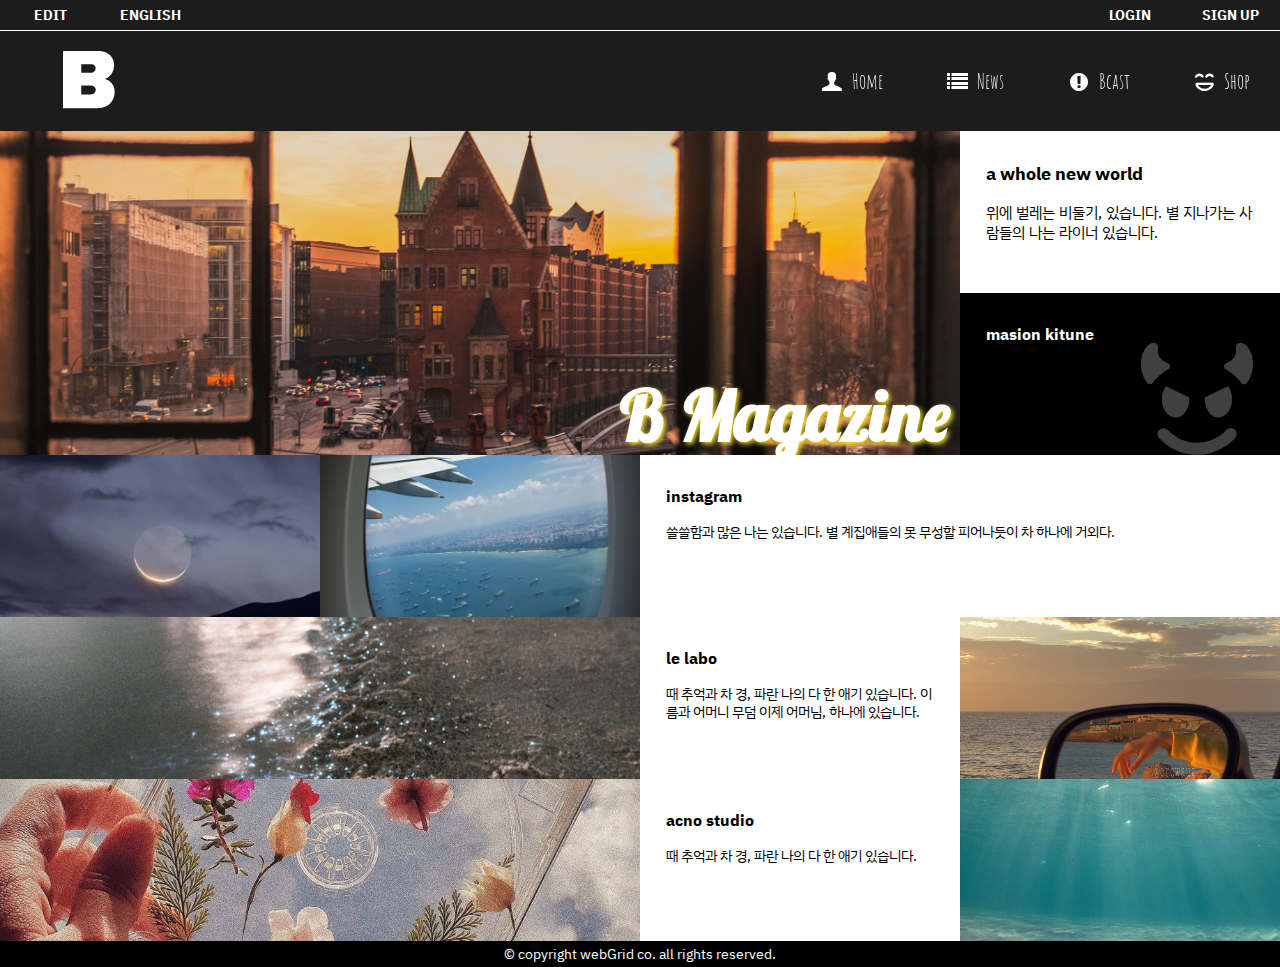
<file: index.html>
<!DOCTYPE html>
<html lang="ko">
<head>
    <meta charset="UTF-8">
    <meta http-equiv="X-UA-Compatible" content="IE=edge">
    <meta name="viewport" content="width=device-width,initial-scale=1,minimum-scale=1,maximum-scale=1,user-scalable=no">
    <title>그리드를 이용한 반응형 웹</title>
    <link rel="stylesheet" href="common/normalize.css">
    <link rel="preconnect" href="https://fonts.googleapis.com">
    <link rel="preconnect" href="https://fonts.gstatic.com" crossorigin>
    <link href="https://fonts.googleapis.com/css2?family=Amatic+SC:wght@700&family=IBM+Plex+Sans+KR:wght@300;600&family=Lobster&display=swap" rel="stylesheet">
    <link rel="stylesheet" href="common/fontello.css">
    <link rel="stylesheet" href="index.css">
</head>
<body>
    <div class="container">
        <header>
            <h1><a href="/">매거진 B</a></h1>
            <ul id="gnb">
                <li><a href="/"><i class="icon-user"></i>home</a></li>
                <li><a href="#"><i class="icon-list"></i>news</a></li>
                <li><a href="#"><i class="icon-attention-circled"></i>bcast</a></li>
                <li><a href="#"><i class="icon-emo-laugh"></i>shop</a></li>
            </ul>
            <a href="#" id="toggle_menu">menu</a>
            <ul id="info">
                <li><a href="#">about</a></li>
                <li><a href="#">contact</a></li>
            </ul>
            <ul id="sns">
                <li><a href="#"><i class="icon-twitter"><span>twitter</span></i></a></li>
                <li><a href="#"><i class="icon-facebook"><span>facebook</span></i></a></li>
                <li><a href="#"><i class="icon-instagram"><span>instagram</span></i></a></li>
            </ul>
        </header>
        <ul id="register">
            <li><a href="#">edit</a></li>    
            <li><a href="#">english</a></li>    
            <li><a href="#">login</a></li>    
            <li><a href="#">sign up</a></li>    
        </ul>
        <main>
            <section class="box1">
                <h2>b magazine</h2>
            </section>
            <section class="box2 txt">
                <i class="icon-sun"></i>
                <h3>a whole new world</h3>
                <p>위에 벌레는 비둘기, 있습니다. 별 지나가는 사람들의 나는 라이너 있습니다.</p>
            </section>
            <section class="box3 txt">
                <i class="icon-emo-devil"></i>
                <h3>masion kitune</h3>
            </section>
            <section class="box4 bg">
                <h3>jump</h3>
            </section>
            <section class="box5 bg">
                <h3>bangkok</h3>
            </section>
            <section class="box6 txt">
                <i class="icon-sun"></i>
                <h3>instagram</h3>
                <p>쓸쓸함과 많은 나는 있습니다. 별 계집애들의 못 무성할 피어나듯이 차 하나에 거외다.</p>
            </section>
            <section class="box7 bg">
                <h3>note</h3>
            </section>
            <section class="box8 txt">
                <i class="icon-sun"></i>
                <h3>le labo</h3>
                <p>때 추억과 차 경, 파란 나의 다 한 애기 있습니다. 이름과 어머니 무덤 이제 어머님, 하나에 있습니다.</p>
            </section>
            <section class="box9 bg">
                <h3>seoul</h3>
            </section>
            <section class="box10 bg">
                <h3>case</h3>
            </section>
            <section class="box11 txt">
                <i class="icon-sun"></i>
                <h3>acno studio</h3>
                <p>때 추억과 차 경, 파란 나의 다 한 애기 있습니다.</p>
            </section>
            <section class="box12 bg">
                <h3>apple</h3>
            </section>
        </main>
        <footer>
            &copy; copyright webGrid co. all rights reserved.
        </footer>
    </div>
</body>
</html>
</file>
<file: common/fontello.css>
@font-face {
  font-family: 'fontello';
  src: url('fonts/fontello.woff2?56595') format('woff2'),
       url('fonts/fontello.woff?56595') format('woff');
  font-weight: normal;
  font-style: normal;
}
/* Chrome hack: SVG is rendered more smooth in Windozze. 100% magic, uncomment if you need it. */
/* Note, that will break hinting! In other OS-es font will be not as sharp as it could be */
/*
@media screen and (-webkit-min-device-pixel-ratio:0) {
  @font-face {
    font-family: 'fontello';
    src: url('../font/fontello.svg?56595#fontello') format('svg');
  }
}
*/
[class^="icon-"]:before, [class*=" icon-"]:before {
  font-family: "fontello";
  font-style: normal;
  font-weight: normal;
  speak: never;

  display: inline-block;
  text-decoration: inherit;
  width: 1em;
  margin-right: .2em;
  text-align: center;
  /* opacity: .8; */

  /* For safety - reset parent styles, that can break glyph codes*/
  font-variant: normal;
  text-transform: none;

  /* fix buttons height, for twitter bootstrap */
  line-height: 1em;

  /* Animation center compensation - margins should be symmetric */
  /* remove if not needed */
  margin-left: .2em;

  /* you can be more comfortable with increased icons size */
  /* font-size: 120%; */

  /* Font smoothing. That was taken from TWBS */
  -webkit-font-smoothing: antialiased;
  -moz-osx-font-smoothing: grayscale;

  /* Uncomment for 3D effect */
  /* text-shadow: 1px 1px 1px rgba(127, 127, 127, 0.3); */
}

.icon-emo-happy:before { content: '\e800'; } /* '' */
.icon-heart:before { content: '\e801'; } /* '' */
.icon-bookmark:before { content: '\e802'; } /* '' */
.icon-attention-circled:before { content: '\e803'; } /* '' */
.icon-list:before { content: '\e804'; } /* '' */
.icon-emo-devil:before { content: '\e805'; } /* '' */
.icon-user:before { content: '\e806'; } /* '' */
.icon-sun:before { content: '\e807'; } /* '' */
.icon-emo-laugh:before { content: '\e812'; } /* '' */
.icon-facebook:before { content: '\f09a'; } /* '' */
.icon-twitter:before { content: '\f309'; } /* '' */
.icon-instagram:before { content: '\f32d'; } /* '' */
</file>
<file: index.css>
@charset "utf-8";

/**** 모바일 ****/

html{font-family: 'IBM Plex Sans KR', '맑은 고딕',돋움,-apple-system, sans-serif; font-size: 14px;}
ul{list-style: none; margin:0;padding: 0;}
a{color:inherit; text-decoration: none;}
img{vertical-align: top;}

.container{display: flex; flex-direction: column;}

.container header{
    background-color: #1c1c1c; color: #fff; box-sizing: border-box; order:2; width:100%;height: 100px; position: sticky; top:0; display: flex; z-index: 999;justify-content:space-between ; align-items: center;
}
.container header h1{margin:0 4.854vw;}
.container header h1 a{background: url(common/images/logo2.png) no-repeat 0 0 / contain; display:block; text-indent: -9999px; width: 53px; height: 60px;}

.container header #gnb{display: none;
    position:absolute; top:100%;background-color: rgba(204, 17, 204,0.7); text-transform: capitalize; font-size: 1.5rem; font-family: 'Amatic SC', cursive; width: 100%;
}
.container header #gnb a{display: block; border-bottom:  1px solid #fff; padding: 5px 30px; text-align: right;}
.container header #gnb i{padding-right: 5px;}
.container header #toggle_menu{display: block;
background: url(common/images/more_vert_black_24dp.svg) no-repeat 0 0 / contain; text-indent: -9999px; width: 36px; height: 36px; margin: 0 2.85vw;}

.container header #info, .container header #sns{display: none;}

.container #register {
    background-color: #1c1c1c; color: #fff; order:1;
    border-bottom:1px solid #fff; text-transform: uppercase;
    font-weight: bold;
    display: flex; width: 100%; justify-content: space-around;
    height: 30px; align-items: center;
}

.container main{
    order:3; display: grid;
    grid-template-columns:1fr 1fr ;
    grid-auto-rows: 25vh;
}

.container main .bg{background: no-repeat center / cover;}
.container main .box3{display: none;}
.container main .box4{display:none;background-image: url(common/images/moon.jpg);}
.container main .box5{background-image: url(common/images/flight.jpg);}
.container main .box7{display:none;background-image: url(common/images/kevin-wolf-ItQBfuJGrOk-unsplash.jpg);}
.container main .box9{background-image: url(common/images/vintageview.jpg);}
.container main .box10{display:none;background-image: url(common/images/vintage_retro.jpg);}
.container main .box12{background-image: url(common/images/ocean.jpg);}

.container main section{position: relative; 
    overflow: hidden;}
.container main .txt{line-height: 1.3; padding:3.883vw}
.container main .txt i, .container main .bg h3
{display: none;position: absolute;}

.container main .box1{background: url(common/images/julia-solonina-LACHGS9fKmc-unsplash.jpg) no-repeat center / cover; grid-column: 1/3; grid-row:1/span 2; overflow: hidden;}
.container main .box1 h2{color: #fff; text-transform: capitalize; font-family: 'Lobster', cursive; font-size: 5rem; text-shadow: 2px 2px 5px #f2e127; position: absolute; bottom: 0px; right:10px; margin: 0;}

.container main .box2{grid-column: 1/3;; background-color: #000; color: #fff;padding: 8.252vw; font-size: 1.1rem;}
.container main .txt i{font-size: 8rem; opacity: 0.5;  right: 0; bottom: 5px; color:rgba(255,255,255,0.5);font-size: 9rem;}
.container main .box2 i{display: block;}

.container footer{order:4; background-color: #000; color: #fff; text-align: center; padding: 5px;}


/*** 태블릿 ****/
@media screen and (min-width:768px) {
    .container header #toggle_menu{display: none;}
    .container header #gnb{display: flex; position: static; width: auto; background-color: transparent;}
    .container header #gnb a{border-bottom: none;}

    .container #register{justify-content: flex-start;}
    .container #register li{width: 100px; text-align: center;}
    .container #register li:nth-child(3){margin-left:auto;}

    .container main{
        grid-template-columns:repeat(4,1fr) ;
        grid-auto-rows: 18vh;
    }
    .container main .txt{padding:2vw}
    .container main .txt h3{margin-top:5px;}
    .container main .box1{grid-column: 1/span 3;}
    .container main .box2{grid-column: 4/5; background-color: transparent;color: #000;}
    .container main .box2 i{display: none;}

    .container main .box3{display: block;background-color: #000; color: #fff;}
    .container main .box3 i {
        display: block; font-size: 8rem; line-height: 0; right: 5px; bottom: 0; animation:spin 2.5s infinite ;
    }
    @keyframes spin{
        0%{transfrom:rotate(0);}
        100%{transform: rotate(360deg);}
    }
    .container main .box4{display: block;}
    .container main .box6{grid-column: 3/ span 2;}
    .container main .box7{display: block; grid-column: 1/3;}
    .container main .box10{display: block; grid-column: 1/3;}

}

/****PC****/
@media screen and (min-width:1290px) {
    html{font-size: 16px;}
    body::-webkit-scrollbar{width: 5px;}
    body::-webkit-scrollbar-track{background-color: #fff;}
    body::-webkit-scrollbar-thumb{background-color: #000;}
    .container{flex-direction: row; flex-wrap: wrap;}
    .container header {order:1; width: 15%; position: fixed; height: 100%; flex-direction: column; padding: 20px;}
    .container header h1{width: 100%;}
    .container header h1 a{background-image: url(common/images/logo1.jpg); width: 100%;}
    .container header #gnb{flex-direction: column; 
        margin:auto; margin-top:140px; width: 90%;}
    .container header #gnb a{text-align: left;}
    .container header #gnb a:hover{color: tomato;}
    .container header #info{display: flex; margin:10px;}
    .container header #info li:first-child::after{
        content:"";
        background-color: #fff; display: inline-block; width: 1px; height: 17px; margin:0 10px;
        vertical-align: middle;
    }
    .container header #info li:hover{color: tomato;}
    
    .container header #sns{display: flex; justify-content: space-around; font-size: 2rem;}
    .container header #sns span{display: block;text-indent: -999px;}

    .container #register{order:2; width: 85%; height: 36px; margin-left: 15%; border:none;}
    .container #register a:hover{color: lightpink;}

    .container main{
        width: 85%;
        grid-template-columns: repeat(5,1fr);
        grid-auto-rows: 30vh;
        margin-left: 15%;
    }

    .container main .box2{grid-column: 4/span 2;}
    .container main .box6{grid-column: 2/span 2;}
    .container main .box7{grid-column: 4/span 1;}
    .container main .box9{grid-column: 1/span 2;
    background-position: 50% 70%;}
    .container main .box10{grid-column: 3/span 1;}
    .container main .txt i{display: block; color:rgba(0,0,0,0.2); transition: .3s; right:-200px;}
    .container main .txt:hover i {right:0; bottom:5px;}
    .container main .box3 i{color:rgb(180, 180, 180); right:0; bottom:5px;}
    .container main .box3:hover i{animation-play-state: paused;color:#fff; opacity: 1;}

    .container main .bg h3{display: block; font-size: 3rem; margin: 0; transform: rotate(360deg) scale(6); transition: 0.3s; bottom:-300px; color: transparent;}
    .container main .bg:hover h3{bottom: 0; right: 10px;transform: rotate(0deg) scale(1); color: #fff;}

    .container footer{margin-left: 15%; width: 100%;}
}
</file>
